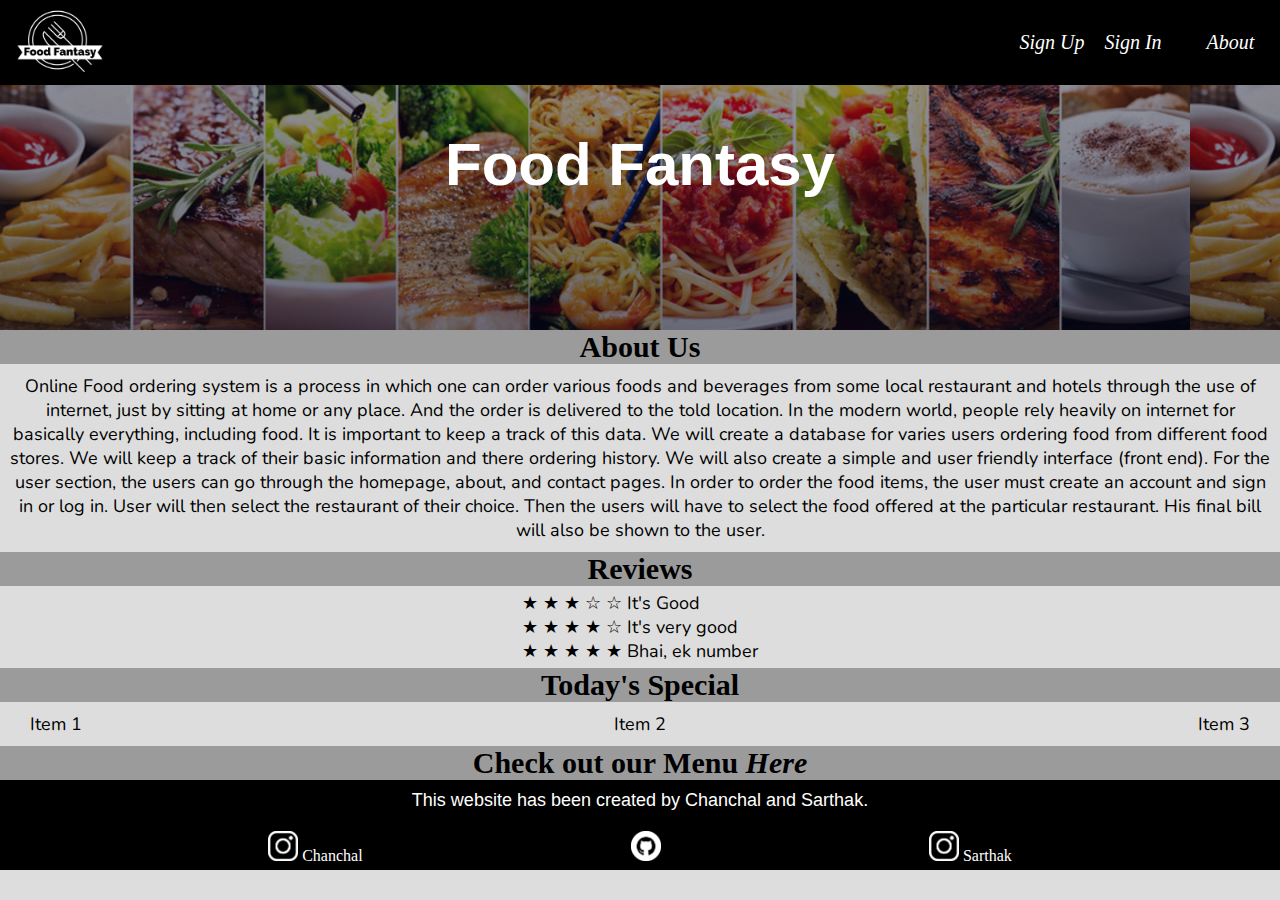
<file: index.html>
<!DOCTYPE html>
<html lang="en">

<head>
    <meta charset="UTF-8">
    <meta http-equiv="X-UA-Compatible" content="IE=edge">
    <meta name="viewport" content="width=device-width, initial-scale=1.0">
    <title>Food Fantasy | Homepage</title>
    <link rel="stylesheet" href="css/homepage.css">
    <link rel="preconnect" href="https://fonts.googleapis.com">
    <link rel="preconnect" href="https://fonts.googleapis.com">
    <link rel="preconnect" href="https://fonts.gstatic.com" crossorigin>
    <link
        href="https://fonts.googleapis.com/css2?family=Heebo:wght@200&family=IBM+Plex+Sans+Thai+Looped:wght@200&family=Nunito:ital,wght@1,200;1,400&display=swap"
        rel="stylesheet">
</head>

<body>
    <header>
        <nav>
            <div class="about">
                    <a href="index.html" id="one"><img src="images/Food Fantasy-logos/Food Fantasy-logos_white2.png"
                            width="120px"></a>
                        <p><a href="signup.html">Sign Up</a></p>
                        <p><a href="login.html" id="two">Sign In</a></p>
                    <p id="hi"><a href="about.html">About</a></p>
            </div>
        </nav>
        <div class="head">
            <h1>Food Fantasy</h1>
        </div>
    </header>
    <div class="body">
        <h2>About Us</h2>
        <p style="padding: 10px;">Online Food ordering system is a process in which one can order various foods and
            beverages from some local restaurant and hotels through the use of internet, just by sitting at home or any
            place. And the order is delivered to the told location. In the modern world, people rely heavily on internet
            for basically everything, including food. It is important to keep a track of this data. We will create a
            database for varies users ordering food from different food stores. We will keep a track of their basic
            information and there ordering history. We will also create a simple and user friendly interface (front
            end). For the user section, the users can go through the homepage, about, and contact pages. In order to
            order the food items, the user must create an account and sign in or log in. User will then select the
            restaurant of their choice. Then the users will have to select the food offered at the particular
            restaurant. His final bill will also be shown to the user.</p>
        <h2>Reviews</h2>
        <div class="review-section">
            <div class="reviews">
                <p>&#9733; &#9733; &#9733; &#9734; &#9734; It's Good</p>
                <p>&#9733; &#9733; &#9733; &#9733; &#9734; It's very good</p>
                <p>&#9733; &#9733; &#9733; &#9733; &#9733; Bhai, ek number</p>
            </div>
        </div>
        <h2>Today's Special</h2>
        <div class="special">
            <p>Item 1</p>
            <p>Item 2</p>
            <p>Item 3</p>
        </div>
        <h2>Check out our Menu <a href="menu.html" style="color:black; font-style: italic;">Here</a></h2>
    </div>
    <footer>
        <p id="foot">This website has been created by Chanchal and Sarthak.</p>
        <ul class="end">
            <li><a href="https://www.instagram.com/chanchal.rai.8/"><img
                        src="images/pinpng.com-instagram-png-1039352.png" alt="" width="30px"> Chanchal</a></li>
            <li><a href="https://github.com/Chanchalcr/Food_Fantasy"><img src="images/pngegg.png" alt=""
                        width="30px"></a></li>
            <li><a href="https://www.instagram.com/___this.guy___/"><img
                        src="images/pinpng.com-instagram-png-1039352.png" alt="" width="30px"> Sarthak</a></li>
        </ul>
    </footer>
</body>

</html>
</file>
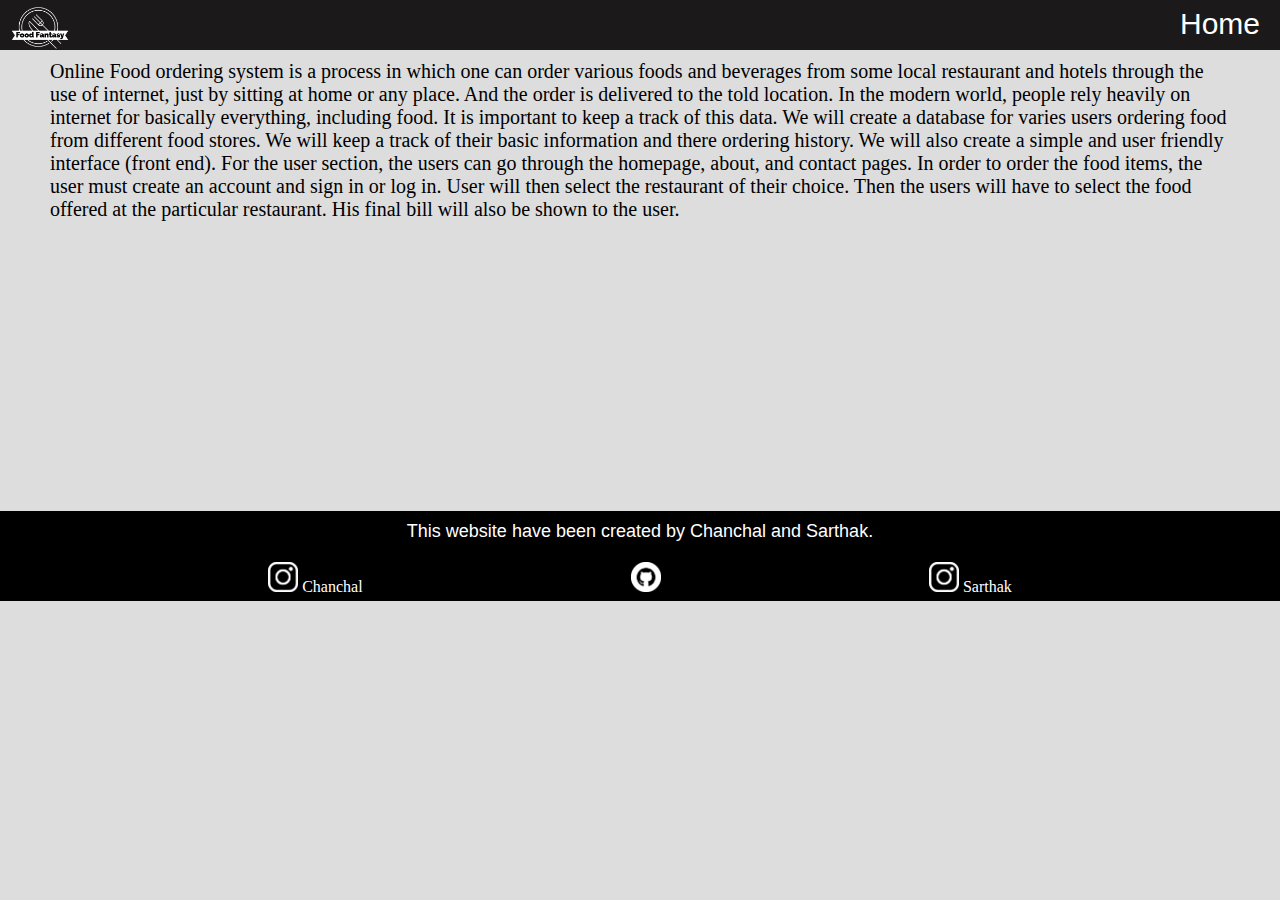
<file: about.html>
<!DOCTYPE html>
<html lang="en">
<head>
    <meta charset="UTF-8">
    <meta http-equiv="X-UA-Compatible" content="IE=edge">
    <meta name="viewport" content="width=device-width, initial-scale=1.0">
    <title>Reataurant_Services | About</title>
    <link rel="stylesheet" href="css/abo.css">
</head>
<body>
    <div>
        <nav>
            <ul>
                <ul class="nav">
                    <li><a href="index.html"><img src="images/Food Fantasy-logos/Food Fantasy-logos_white2.png" width="80px"></a></li>
                    <li class="home"><a href="index.html"><div class="text">Home</div></a></li>
                </ul>
            </ul>
        </nav>
    </div>
    <div>
        <p class="para">Online Food ordering system is a process in which one can order various foods and beverages from some local restaurant and hotels through the use of internet, just by sitting at home or any place. And the order is delivered to the told location. In the modern world, people rely heavily on internet for basically everything, including food. It is important to keep a track of this data. We will create a database for varies users ordering food from different food stores. We will keep a track of their basic information and there ordering history. We will also create a simple and user friendly interface (front end). For the user section, the users can go through the homepage, about, and contact pages. In order to order the food items, the user must create an account and sign in or log in. User will then select the restaurant of their choice. Then the users will have to select the food offered at the particular restaurant. His final bill will also be shown to the user.</p>
    </div>
    <footer>
        <p id="foot">This website have been created by Chanchal and Sarthak.</p>
        <ul class="end">
            <li ><a href="https://www.instagram.com/chanchal.rai.8/"><img src="images/pinpng.com-instagram-png-1039352.png" alt="" width="30px"> Chanchal</a></li>
            <li><a href="https://github.com/Chanchalcr/Food_Fantasy"><img src="images/pngegg.png" alt="" width="30px"></a></li>
            <li><a href="https://www.instagram.com/___this.guy___/"><img src="images/pinpng.com-instagram-png-1039352.png" alt="" width="30px"> Sarthak</a></li>
        </ul>
    </footer>
</body>
</html>
</file>
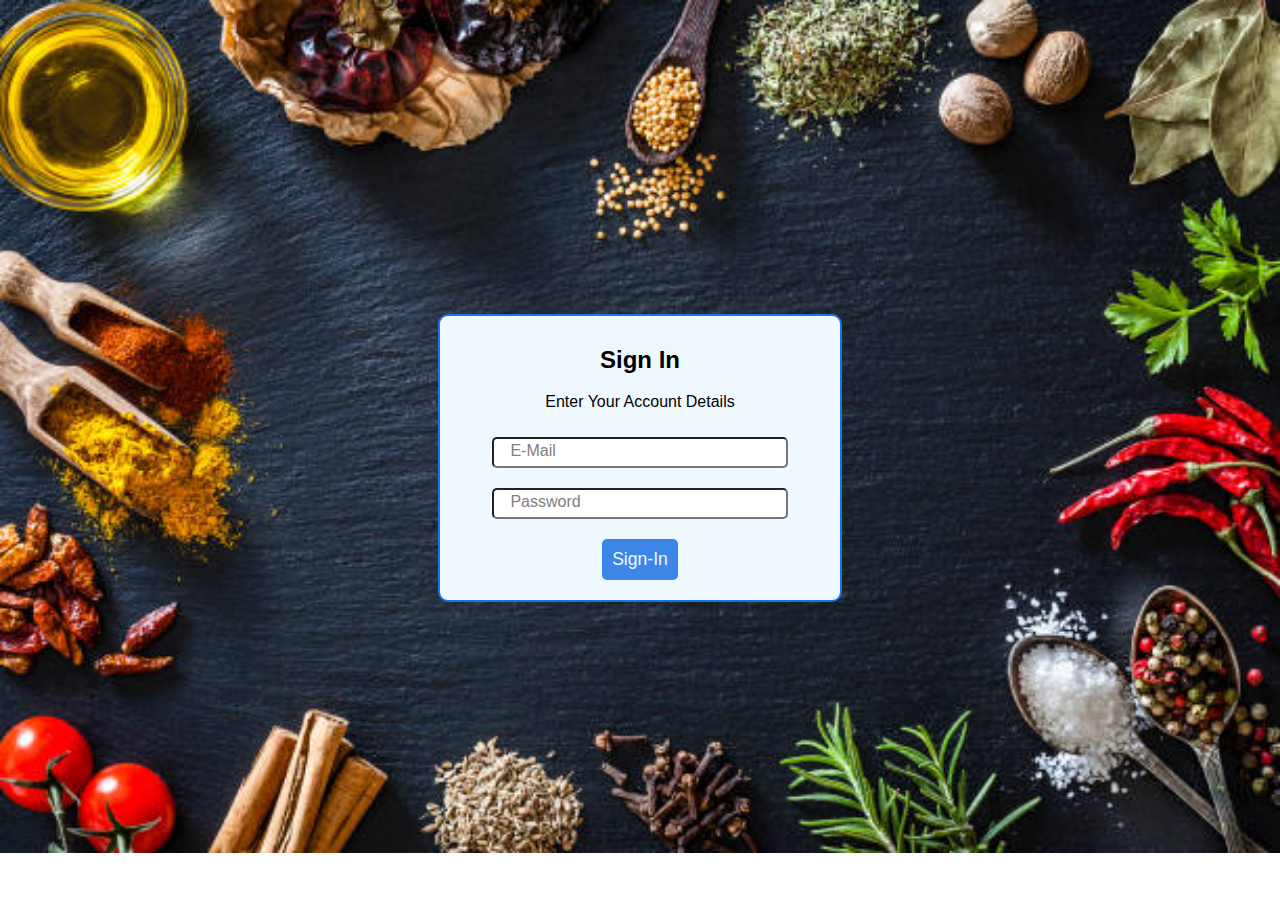
<file: login.html>
<!DOCTYPE html>
<html lang="en">
<head>
    <meta charset="UTF-8">
    <meta http-equiv="X-UA-Compatible" content="IE=edge">
    <meta name="viewport" content="width=device-width, initial-scale=1.0">
    <link rel="stylesheet" href="css/login.css">
    <title>Login</title>
</head>
<body>
    <div class="main">
        <h2>Sign In</h2>
        <p>Enter Your Account Details</p>
        <form action="index.html" class="form">
            <div>
                <input type="email" required onkeyup="this.setAttribute('value',this.value);" value="">
                <label>E-Mail</label>
            </div>
            <div>
                <input type="password" required onkeyup="this.setAttribute('value',this.value);" value="">
                <label>Password</label>
            </div>
            <input class="submit-btn" type="submit" value="Sign-In" href="index.html">
        </form>
    </div>
</body>
</html>
</file>
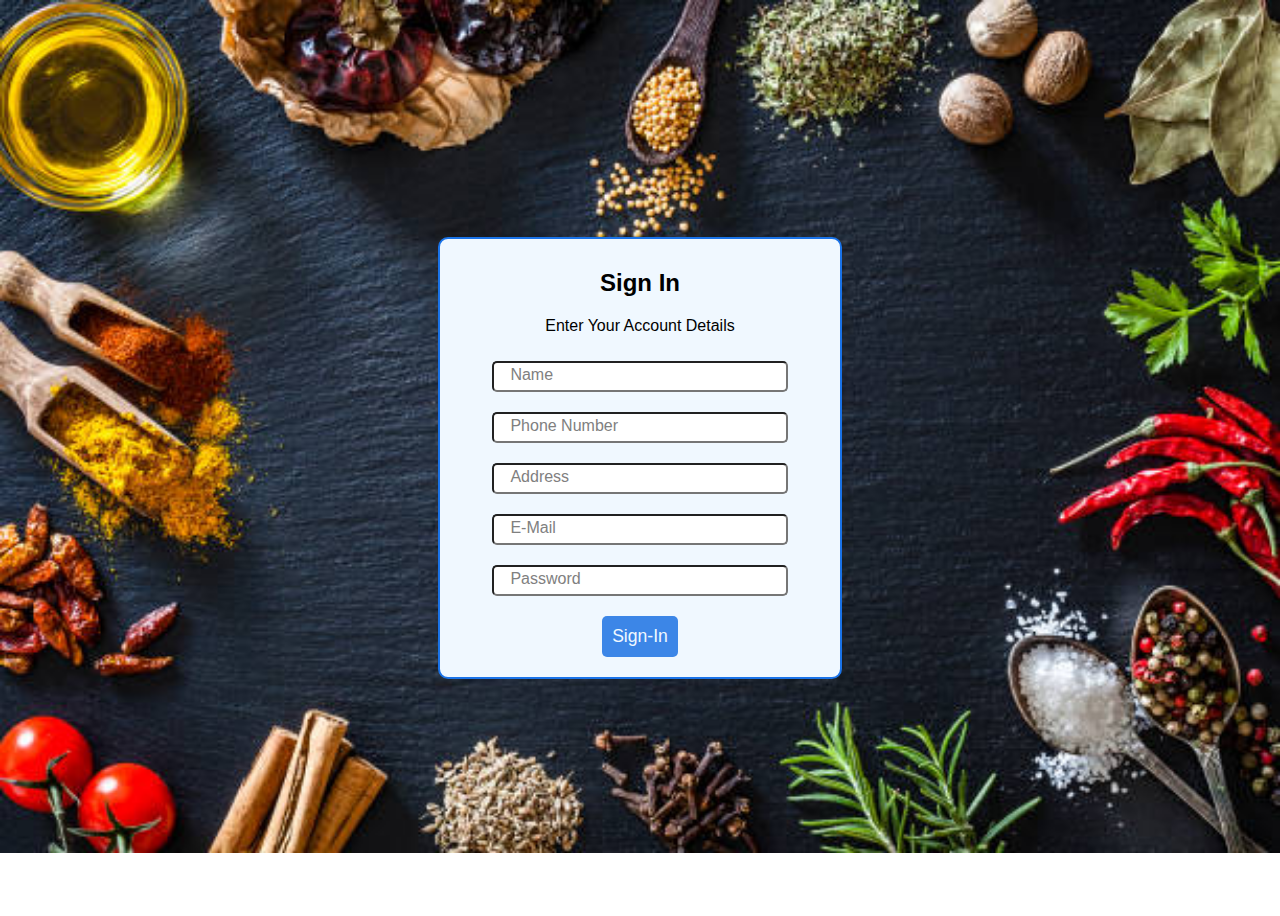
<file: signup.html>
<!DOCTYPE html>
<html lang="en">
<head>
    <meta charset="UTF-8">
    <meta http-equiv="X-UA-Compatible" content="IE=edge">
    <meta name="viewport" content="width=device-width, initial-scale=1.0">
    <link rel="stylesheet" href="css/login.css">
    <title>Document</title>
</head>
<body>
    <div class="main">
        <h2>Sign In</h2>
        <p>Enter Your Account Details</p>
        <form action="index.html" class="form">
            <div>
                <input type="text" required onkeyup="this.setAttribute('value',this.value);" value="">
                <label>Name</label>
            </div>
            <div>
                <input type="text" required onkeyup="this.setAttribute('value',this.value);" value="">
                <label>Phone Number</label>
            </div>
            <div>
                <input type="text" required onkeyup="this.setAttribute('value',this.value);" value="">
                <label>Address</label>
            </div>
            <div>
                <input type="email" required onkeyup="this.setAttribute('value',this.value);" value="">
                <label>E-Mail</label>
            </div>
            <div>
                <input type="password" required onkeyup="this.setAttribute('value',this.value);" value="">
                <label>Password</label>
            </div>
            <input class="submit-btn" type="submit" value="Sign-In" href="index.html">
        </form>
    </div>
</body>
</html>
</file>
<file: css/homepage.css>
*{
    margin: 0px;
    padding: 0px;
    /* border: 1px solid red; */
}
body{
    background-color: rgb(221, 221, 221);
}
.nav{
    display: flex;
    flex-direction: row;
    background-color: rgb(27, 25, 25);
    height: 50px;
    justify-content: space-between ;
}
ul{
    list-style: none;
}
.login{
    margin-left: 900px; 
}
#hi{
    margin-left: 5vh;
}
.text{
    color: white;
    font-size: 30px;
    font-family: 'Franklin Gothic Medium', 'Arial Narrow', Arial, sans-serif;
    margin-top: 7px;
}
.text:hover{
    text-decoration: underline;
}
a{
    text-decoration: none;
}
.head{
    background-image:linear-gradient(rgba(4,9,30,0.4),rgba(4,9,30,0.9)), url("../images/background.jpg");
    height: 200px;
    text-align: center;
    padding-top: 50px;
    margin-top:80px;
    background-attachment: fixed;
}
h1{
    color: white;
    font-size: 60px;
    font-family:-apple-system, BlinkMacSystemFont, 'Segoe UI', Roboto, Oxygen, Ubuntu, Cantarell, 'Open Sans', 'Helvetica Neue', sans-serif;
}
body{
    text-align: center;
}
footer{
    padding-top: 10px;
    background-color: black;
    height: 80px;
}
#foot{
    color: white;
    font-size: large;
    font-family: 'Franklin Gothic Medium', 'Arial Narrow', Arial, sans-serif;
}
h2{
    font-size: 30px;
}
.res{
    display: flex;
    flex-wrap: wrap;
    justify-content: center;
}
.item{
    margin-right: 200px;
    margin-top: 20px;
    margin-left: 90px;
}

h2{
    background-color: rgb(155, 155, 155);
}
.end{
    margin-top: 20px;
    display: flex;
    justify-content: center;
    justify-content: space-evenly;
}
li > a{
    text-decoration: none;
    color: white;
}
nav{
    background-color:black;
    color: white;
    position:fixed;
    top:0;
    width: 100%;
}
nav > div{
    display: flex;
    flex-direction: row;
}
.login{
    display: flex;
    flex-direction: row;
    justify-content:space-between;
    width: 50%;
}
.about{
    display: flex;
    flex-direction: row;
    justify-content:space-between;
    width: 50%;
    align-items:center;
    font-size: 20px;
    text-decoration: none;
    font-style: italic;
    color: white;
    margin-right: 20px;
    width: 98vw;
}
#one{
    margin-right: auto;
}
#two {
    margin-left: 20px;
}
p>a{
    text-decoration: none;
    color: white;
}
.special{
    display: flex;
    justify-content:space-between;
    margin: 10px 30px 10px 30px;
}
.review-section{
    text-align: center;
}
.reviews{
    padding: 5px;
    display: inline-block;
    text-align: left;
}
.body p{
    font-size:18px;
    font-family: 'Heebo', sans-serif;
    font-family: 'IBM Plex Sans Thai Looped', sans-serif;
    font-family: 'Nunito', sans-serif;
}
</file>
<file: css/abo.css>
*{
    margin: 0px;
    padding: 0px;
}
body{
    background-color: rgb(221, 221, 221);
}
.nav{
    display: flex;
    flex-direction: row;
    background-color: rgb(27, 25, 25);
    height: 50px;
}
ul{
    list-style: none;
}
.home{
    margin-left: 1100px;
}
a{
    text-decoration: none;
}
.text{
    color: white;
    font-size: 30px;
    font-family: 'Franklin Gothic Medium', 'Arial Narrow', Arial, sans-serif;
    margin-top: 7px;
}
.text:hover{
    text-decoration: underline;
}
.para{
    font-size: 20px;
    margin: 10px 50px 290px 50px;
}
footer{
    padding-top: 10px;
    background-color: black;
    height: 80px;
}
#foot{
    color: white;
    text-align: center;
    font-size: large;
    font-family: 'Franklin Gothic Medium', 'Arial Narrow', Arial, sans-serif;
}
.end{
    margin-top: 20px;
    display: flex;
    justify-content: center;
    justify-content: space-evenly;
}
li > a{
    text-decoration: none;
    color: white;
}
</file>
<file: css/login.css>
body{
    display : flex;
    justify-content: center;
    align-items: center;
    text-align: center;
    min-height: 100vh;
    font-family: "Helvetica Neue",Helvetica,Arial;
    background-image: url("../images/istockphoto-953140058-612x612.jpg");
    background-repeat: no-repeat;
    background-size:100%;
}
.main{
    border: solid 2px #1a73e8;
    padding: 10px;
    border-radius:10px;
    width: 30%;
    background-color: aliceblue;
}
.form > div{
    padding: 10px;
    position: relative;
}
div >input{
    height: 25px;
    width:80%;
    border-radius: 5px;
}
div>label{
    position:absolute;
    top:15px;
    left:60px;
    /* padding : 0 0.625rem 0; */
    color:gray;
    pointer-events: none;
    transition: 0.5s;
}
input:focus ~ label,input:not([value=""])~label{
    top: 1.5px;
    left: 45px; 
    color:#1a73e8;
    background-color:white;
    height:15px;
    padding: 2px;
    font-size: .85rem;
}
input:focus{
    outline: none;
    border: 2px solid #1a73e8;
}

.submit-btn{
    color: aliceblue;
    background-color: #3c86e7;
    padding: 10px;
    font-size: 1.1rem;
    border-radius: 5px;
    outline: none;
    border: none;
    margin: 10px;
}
@media (max-width:900px){
    .main{
        width: 50%;
    }
    div>label{
        position:absolute;
        top:15px;
        left:30px;
    }
    input:focus ~ label,input:not([value=""])~label{
        top: 1.5px;
        left: 20px; 
    }
}
</file>
